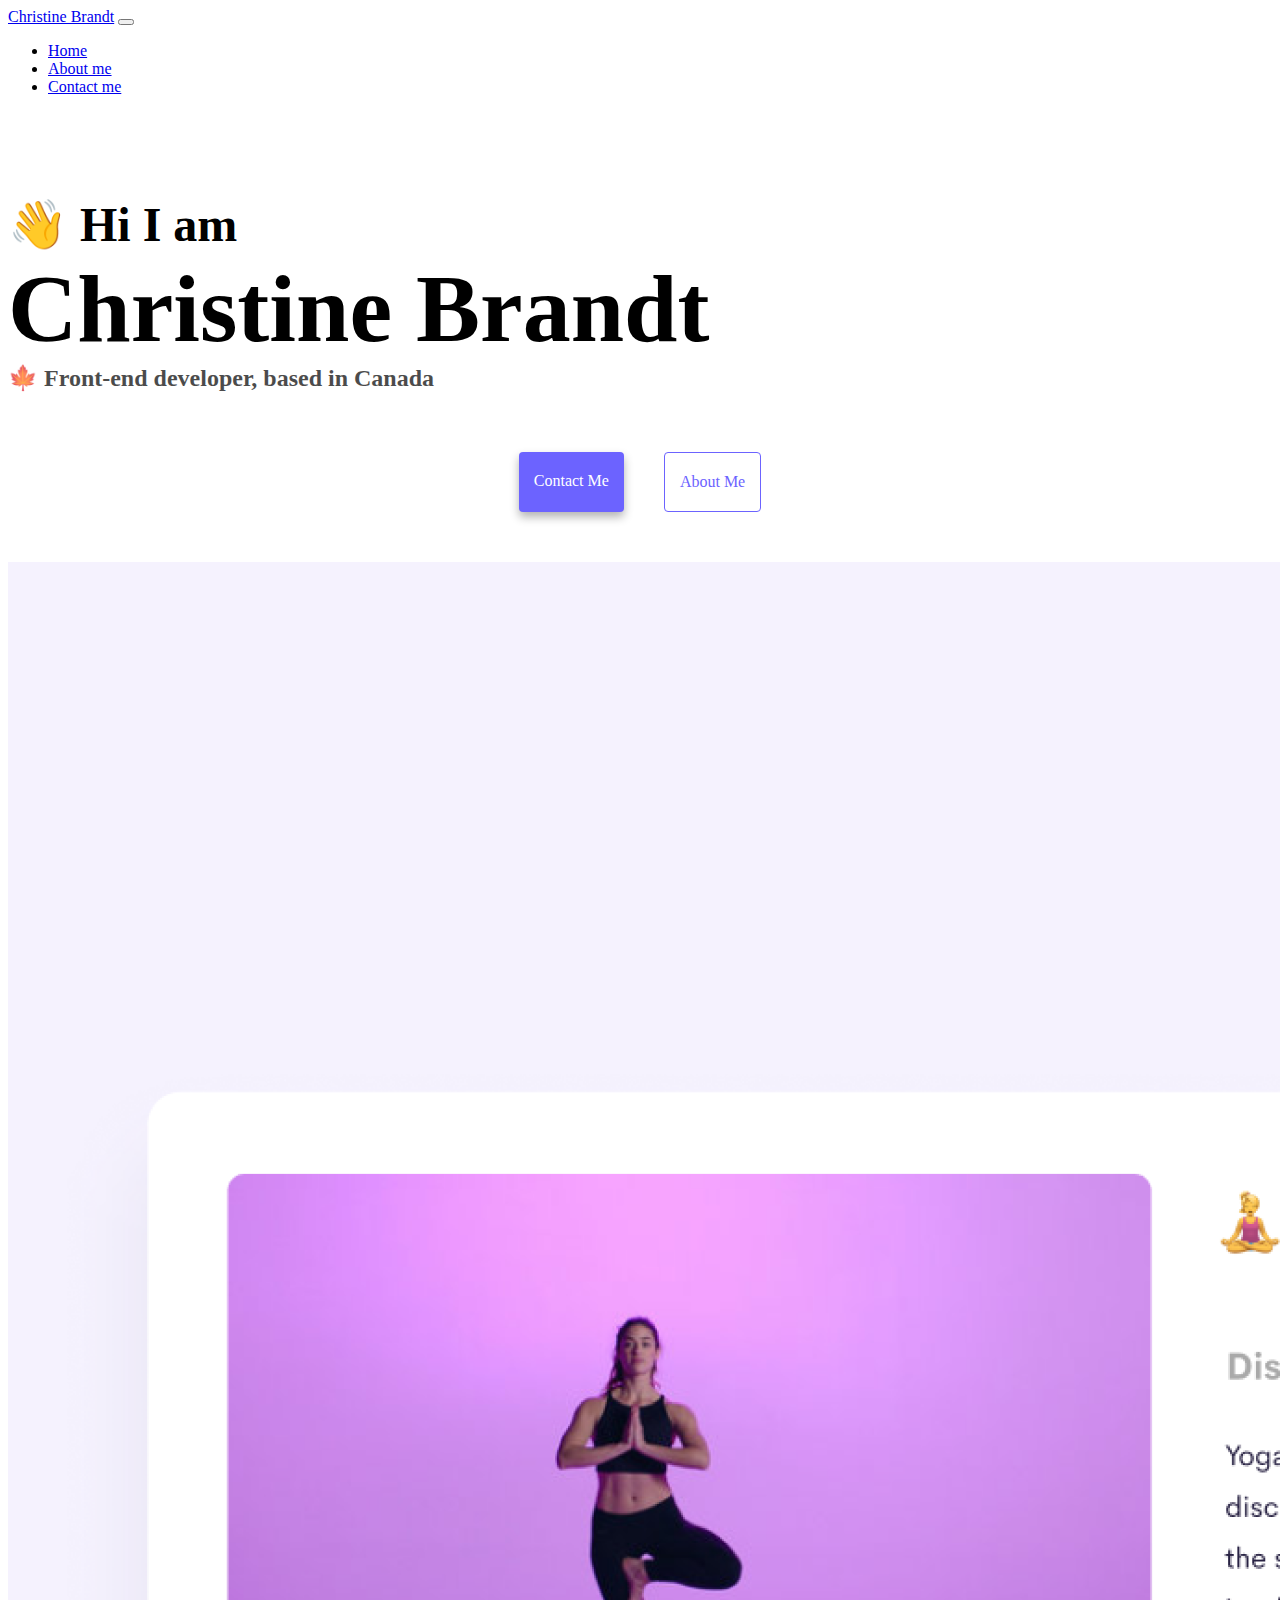
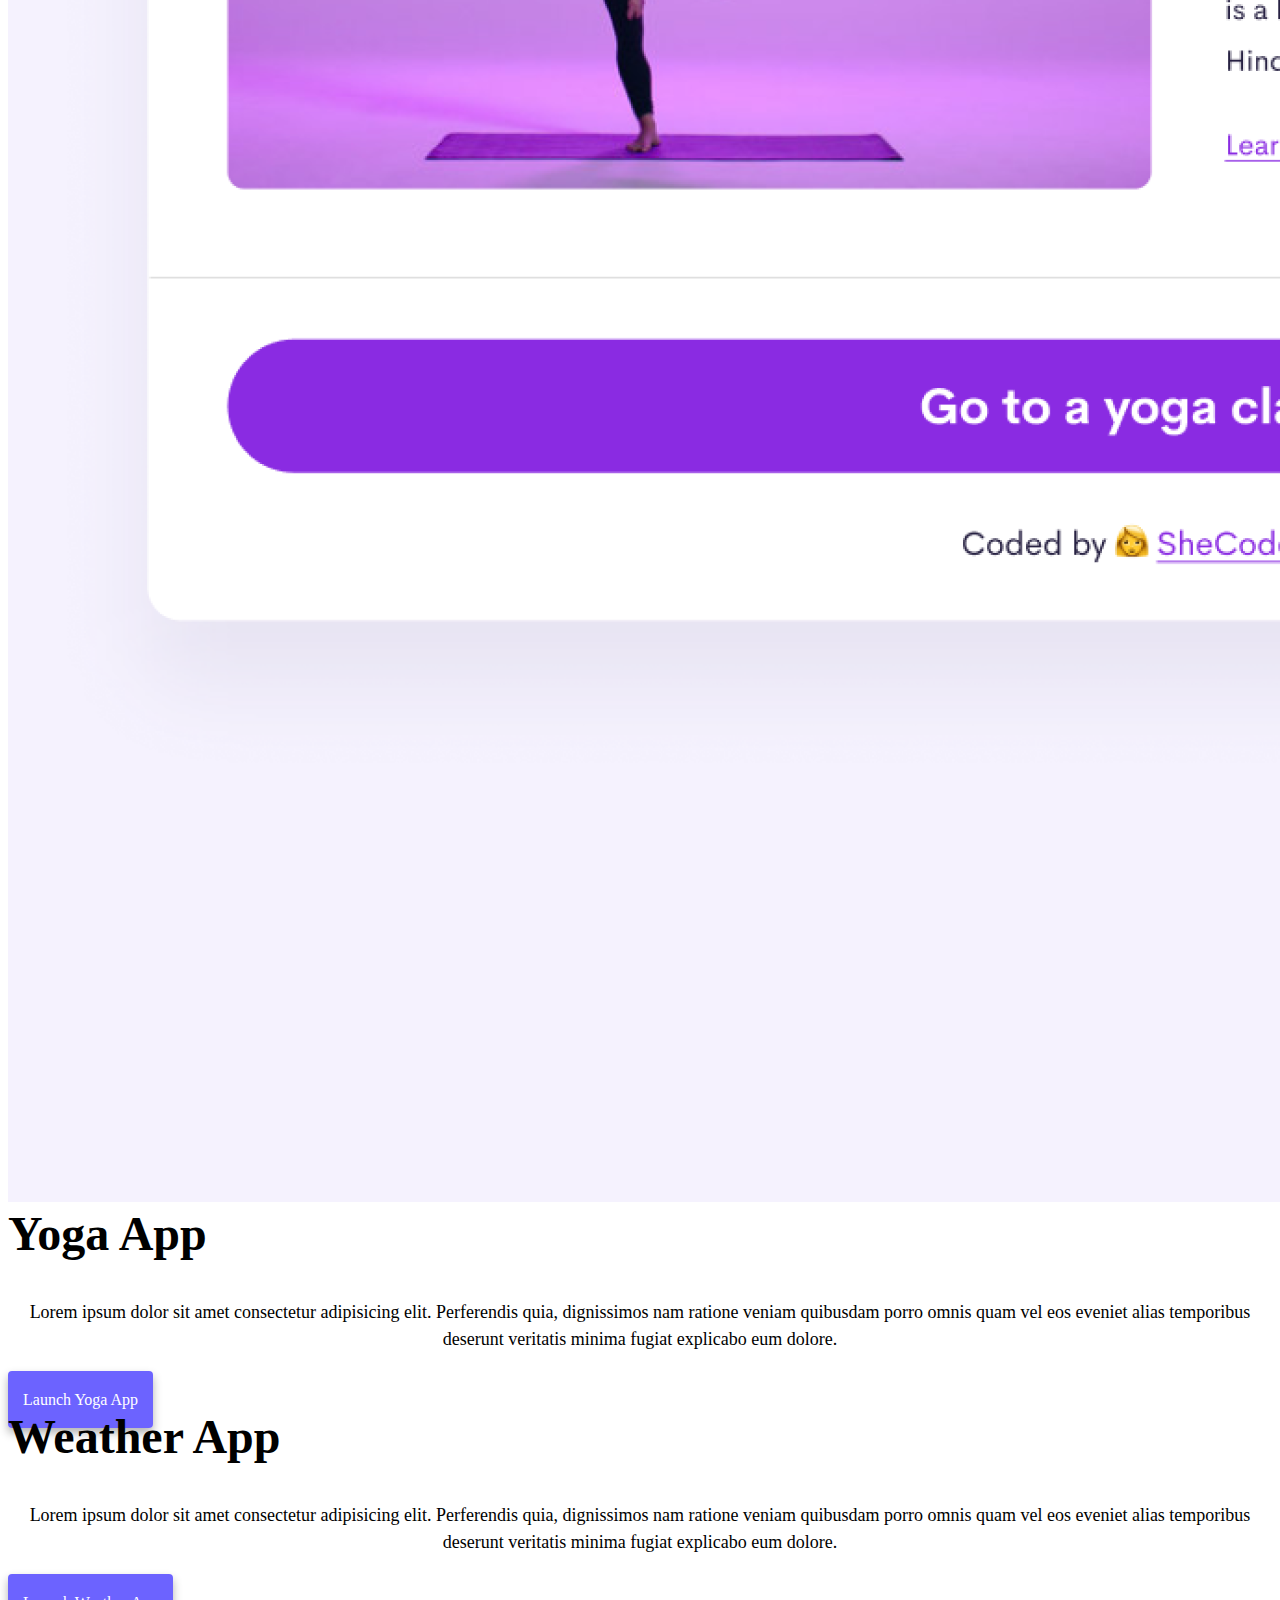
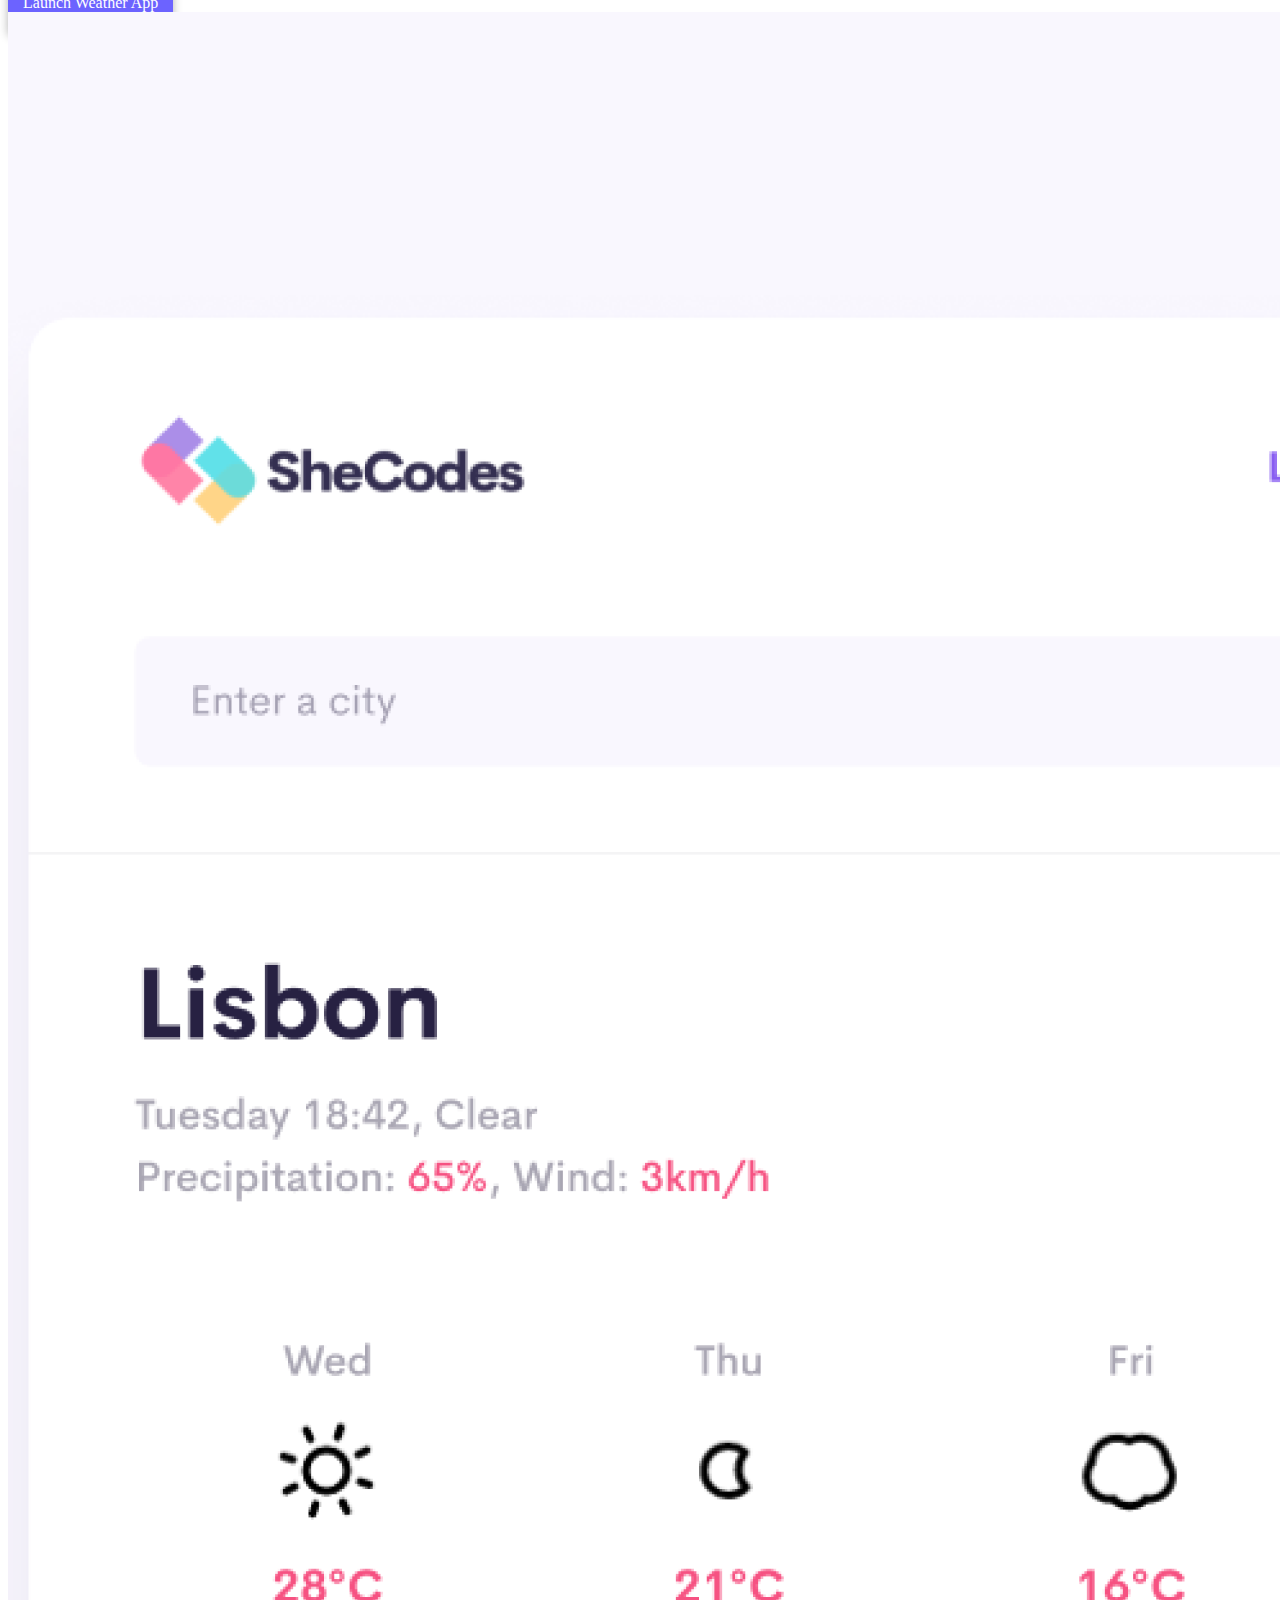
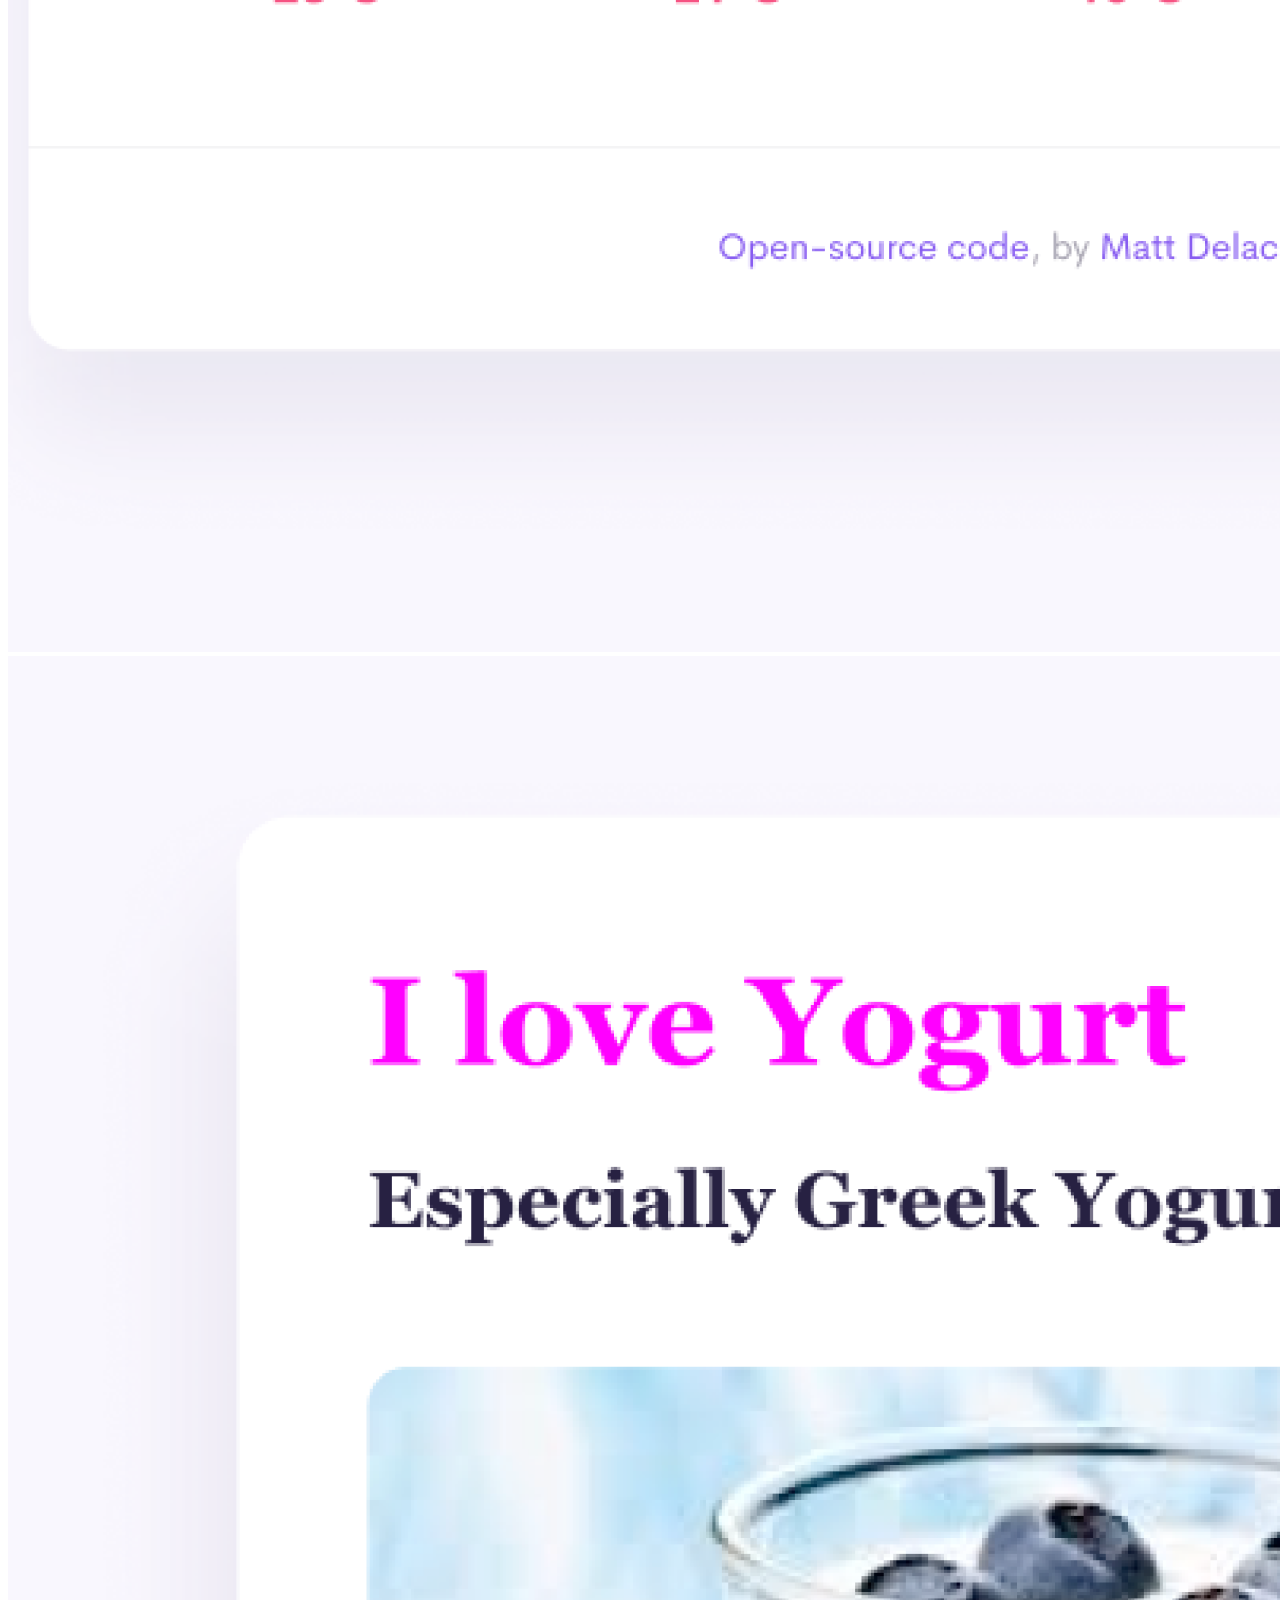
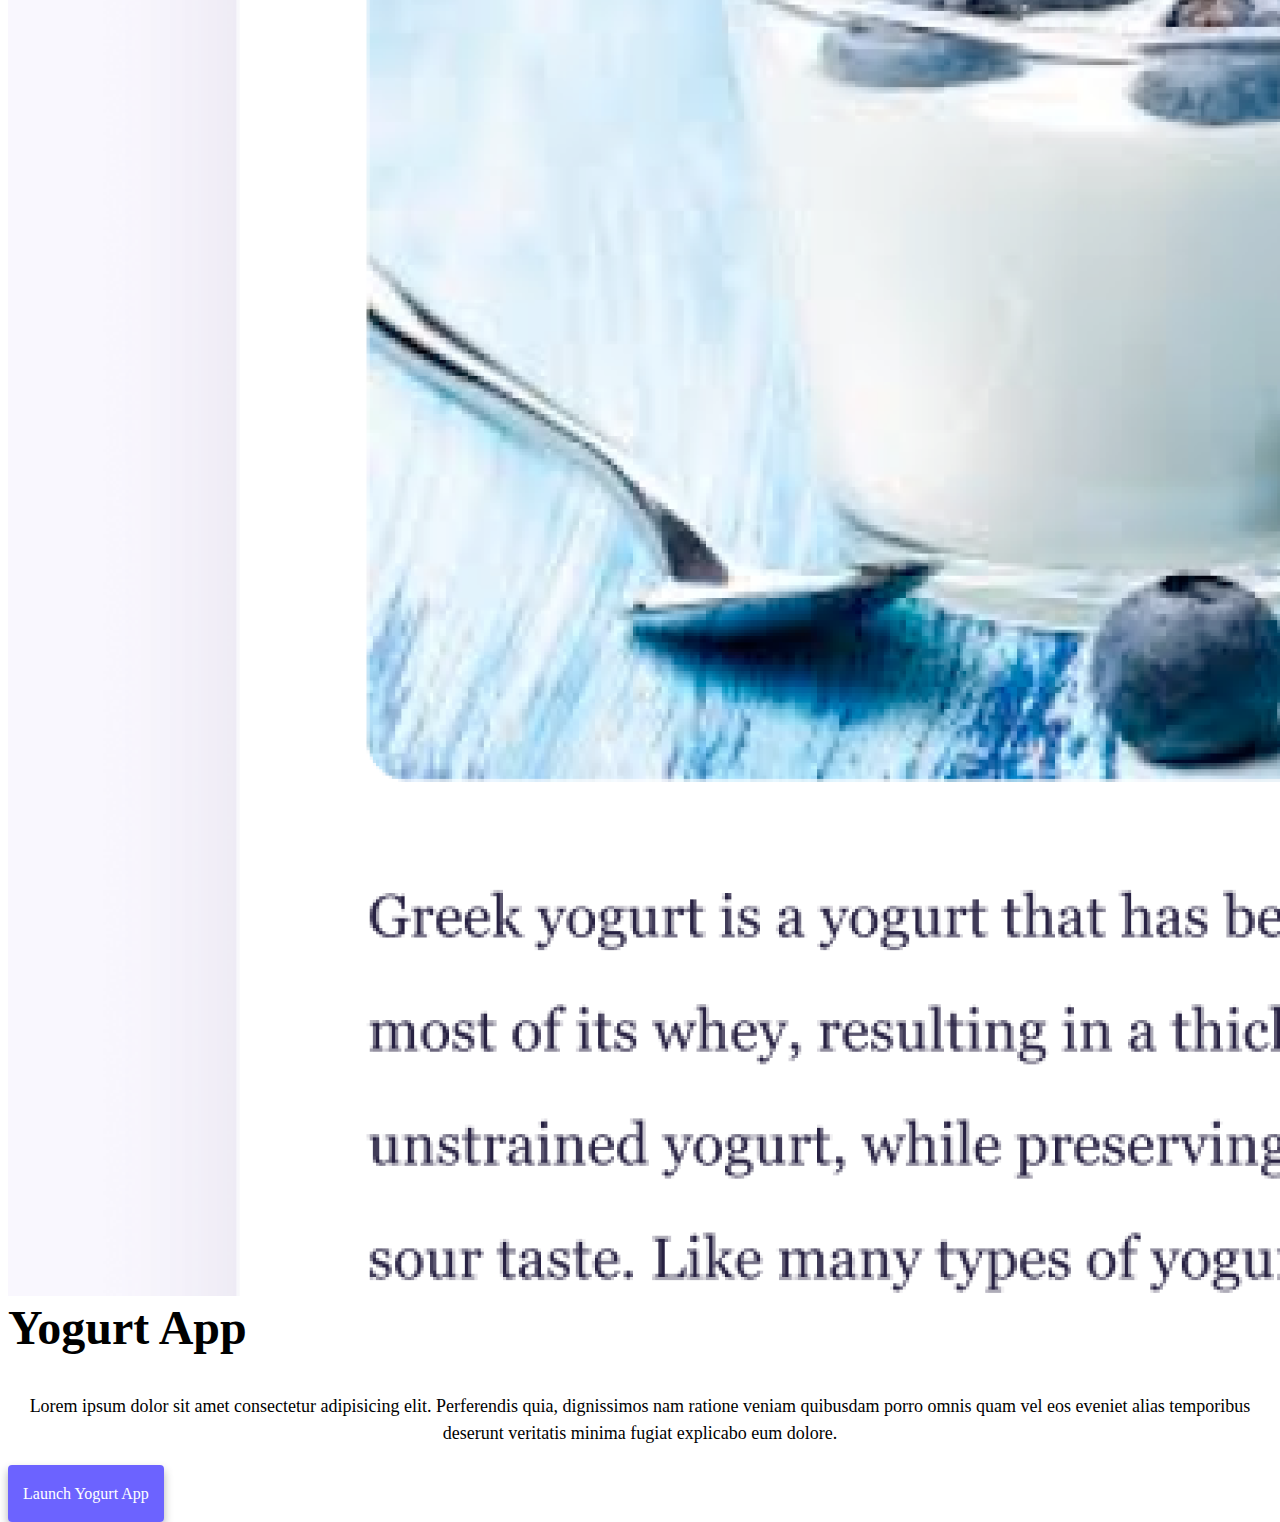
<file: index.html>
<!DOCTYPE html>
<html lang="en">
  <head>
    <meta charset="UTF-8" />
    <meta name="description" content="Portfolio of front end developer Christine Brandt's work, check out her porjects and contact her for job inquiries">
    <meta http-equiv="X-UA-Compatible" content="IE=edge" />
    <meta name="viewport" content="width=device-width, initial-scale=1.0" />
    <title>Front-end developer - Christine Brandt</title>

    <link rel="stylesheet" href="src/style.css" />
    <link
      href="https://cdn.jsdelivr.net/npm/bootstrap@5.1.3/dist/css/bootstrap.min.css"
      rel="stylesheet"
      integrity="sha384-1BmE4kWBq78iYhFldvKuhfTAU6auU8tT94WrHftjDbrCEXSU1oBoqyl2QvZ6jIW3"
      crossorigin="anonymous"
    />
    <script
      src="https://cdn.jsdelivr.net/npm/bootstrap@5.1.3/dist/js/bootstrap.bundle.min.js"
      integrity="sha384-ka7Sk0Gln4gmtz2MlQnikT1wXgYsOg+OMhuP+IlRH9sENBO0LRn5q+8nbTov4+1p"
      crossorigin="anonymous"
    ></script>
  </head>
  <body>
    <nav class="navbar navbar-expand-lg navbar-light bg-light fixed-top">
      <div class="container-fluid">
        <a class="navbar-brand" href="index.html">Christine Brandt</a>
        <button
          class="navbar-toggler"
          type="button"
          data-bs-toggle="collapse"
          data-bs-target="#navbarNav"
          aria-controls="navbarNav"
          aria-expanded="false"
          aria-label="Toggle navigation"
        >
          <span class="navbar-toggler-icon"></span>
        </button>
        <div class="collapse navbar-collapse" id="navbarNav">
          <ul class="navbar-nav">
            <li class="nav-item">
              <a class="nav-link" href="index" title="navigation link home">Home</a>
            </li>
            <li class="nav-item">
              <a class="nav-link" href="about.html" title="navigation link to about page">About me</a>
            </li>
            <li class="nav-item">
              <a class="nav-link" href="about.html#contact" title="navigation link to about page">Contact me</a>
            </li>
          </ul>
        </div>
      </div>
    </nav>
    <div class="content-container">
    <h2 class="text-center">👋 Hi I am</h2>
    <h1 class="text-center">Christine Brandt</h1>
    <h3 class="text-center mt-2">🍁 Front-end developer, based in Canada</h3>
    <div class="navigation-links mb-5">
      <a href="about.html#contact" class="contact-link" title="contact button link">Contact me</a>
      <a href="about.html" class="about-link" title="about button link">About me</a>
    </div>
    <div class="container">
      <div class="row">
        <div class="col-sm-6">
          <img src="src/photo/yoga.png" alt="yoga pose" class="img-fluid rounded d-none d-sm-block" />
        </div>
        <div class="col-sm-6">
          <h2 class="mb-3">Yoga App</h2>
          <p>
            Lorem ipsum dolor sit amet consectetur adipisicing elit. Perferendis
            quia, dignissimos nam ratione veniam quibusdam porro omnis quam vel
            eos eveniet alias temporibus deserunt veritatis minima fugiat
            explicabo eum dolore.
          </p>
          <div class="mt-5">
            <a href="#" class="primary-link" title="link to yoga app">Launch Yoga App</a>
          </div>
        </div>
      </div>
      <div class="row mt-5">
        <div class="col-sm-6">
          <h2 class="mb-3">Weather App</h2>
          <p>
            Lorem ipsum dolor sit amet consectetur adipisicing elit. Perferendis
            quia, dignissimos nam ratione veniam quibusdam porro omnis quam vel
            eos eveniet alias temporibus deserunt veritatis minima fugiat
            explicabo eum dolore.
          </p>
          <div class="mb-5 mt-5">
            <a href="#" class="primary-link" title="link to weather app">Launch Weather App</a></div>
        </div>
        <div class="col-sm-6">
          <img src="src/photo/download.png" alt="weather app example" class="img-fluid rounded d-none d-sm-block" />
        </div>
        <div class="row mt-5">
          <div class="col-sm-6">
            <img src="src/photo/yogurt.png" alt="yogurt" class="img-fluid rounded d-none d-sm-block">
          </div>
          <div class="col-md-6">
            <h2 class="mb-3">Yogurt App</h2>
            <p>
                Lorem ipsum dolor sit amet consectetur adipisicing elit. Perferendis quia, dignissimos nam ratione veniam quibusdam porro omnis quam vel eos eveniet alias temporibus deserunt veritatis minima fugiat explicabo eum dolore.
            </p>
            <div class="mt-5">
              <a href="#" class="primary-link" title="link to yoga app">Launch Yogurt App</a>
            </div>
          </div>
        </div>
    </div>
  </div>
  </body>
</html>
</file>
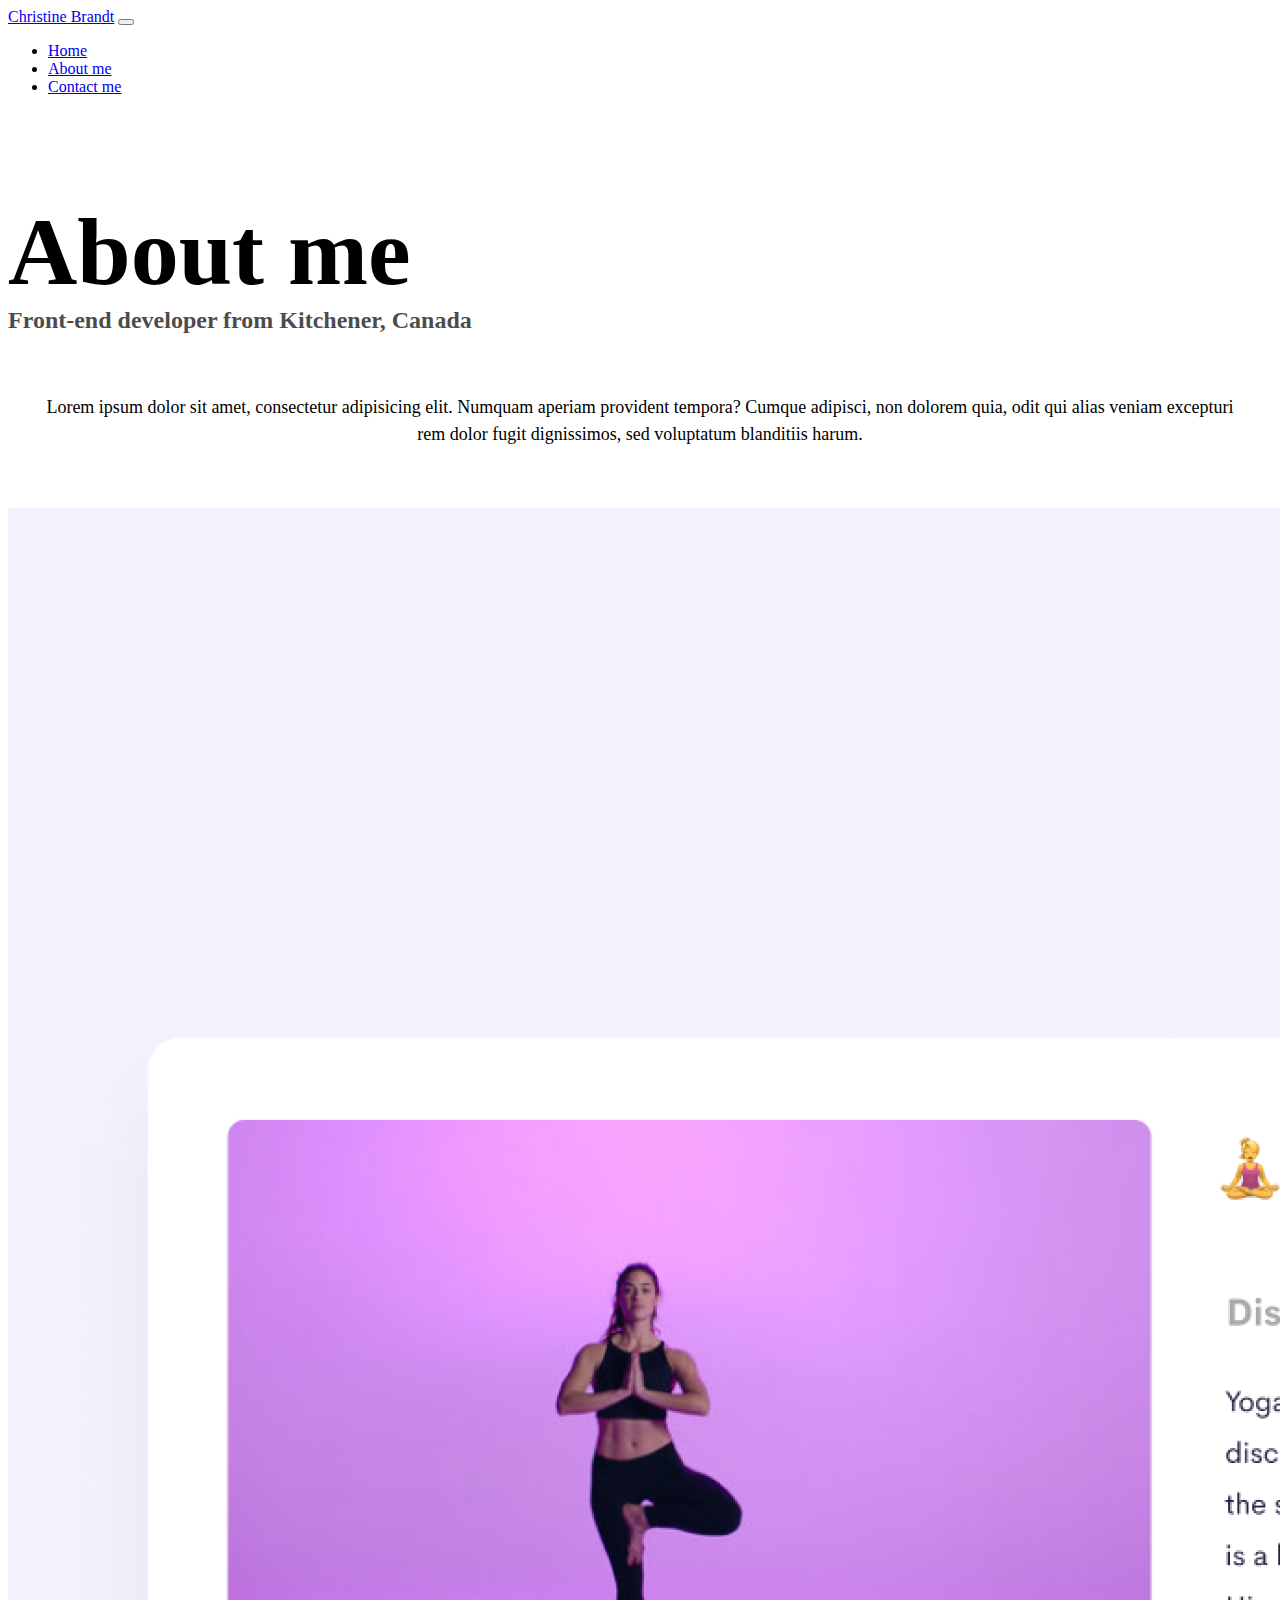
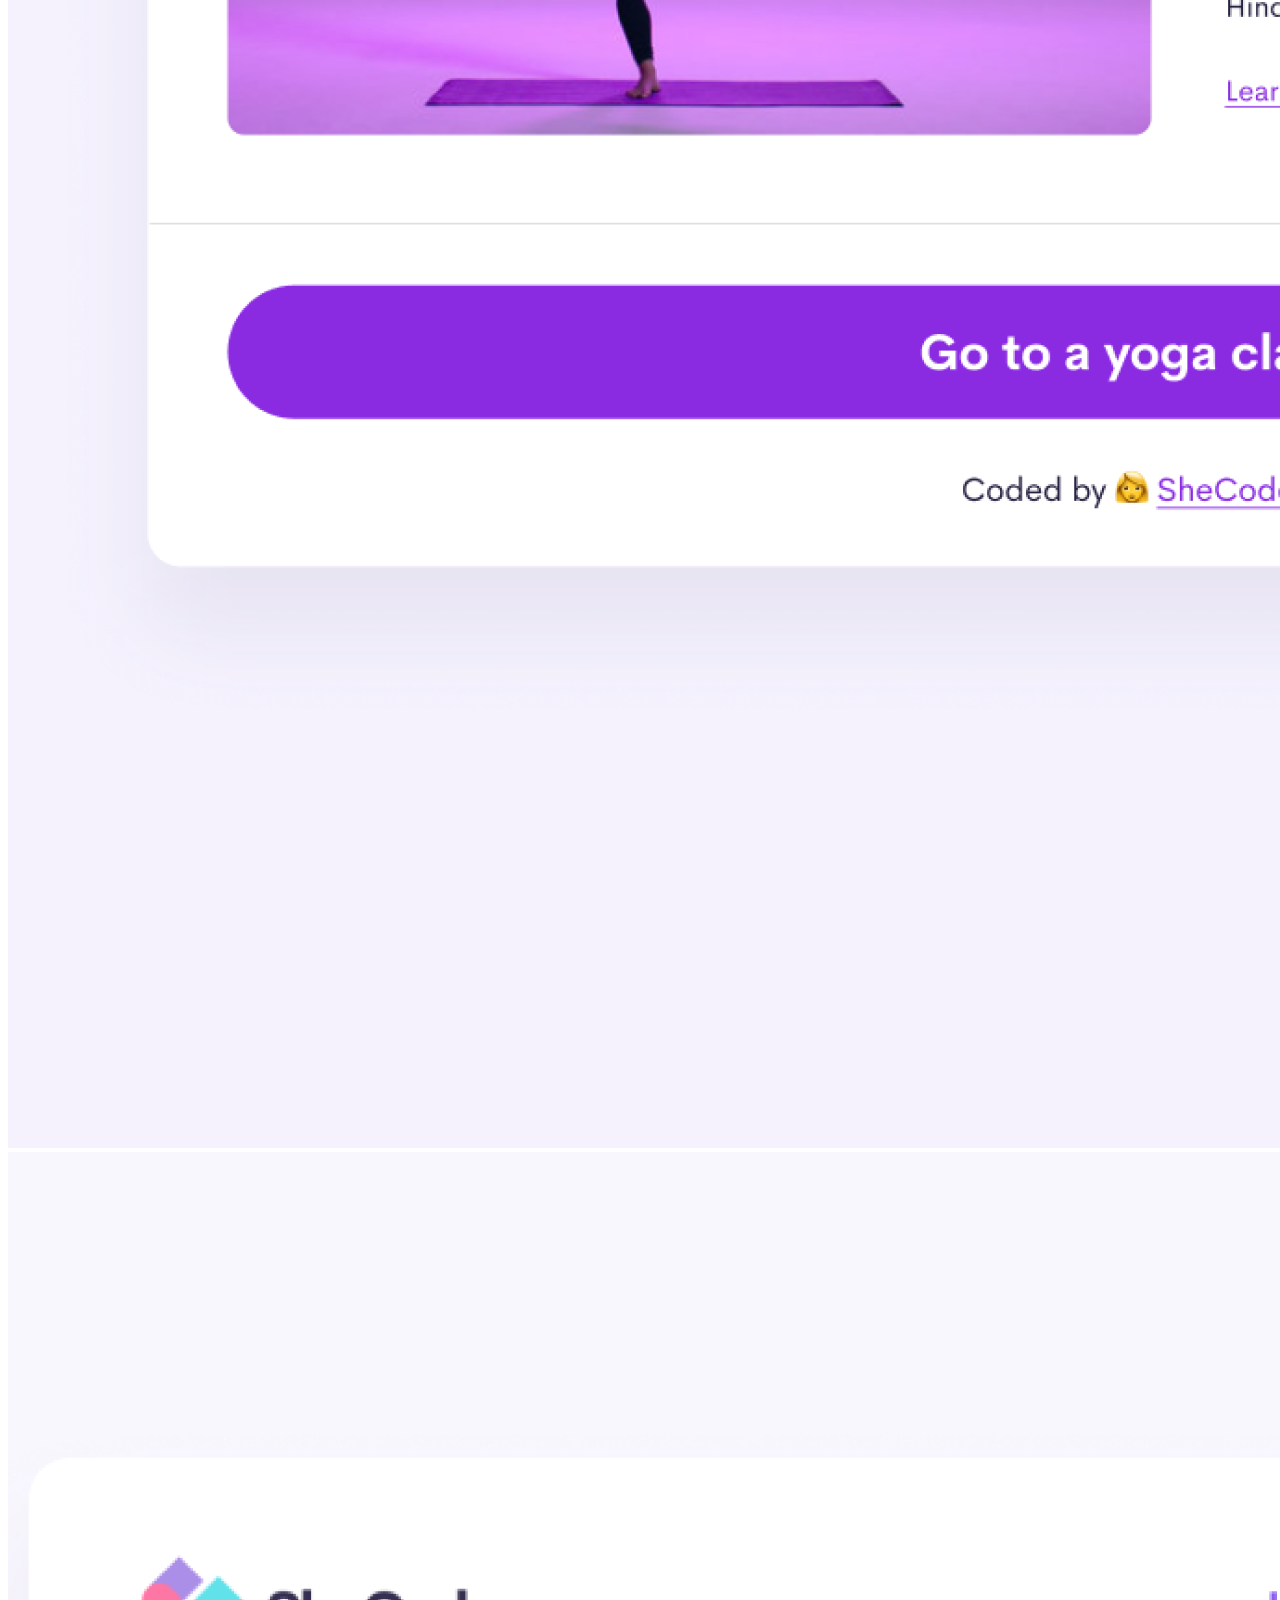
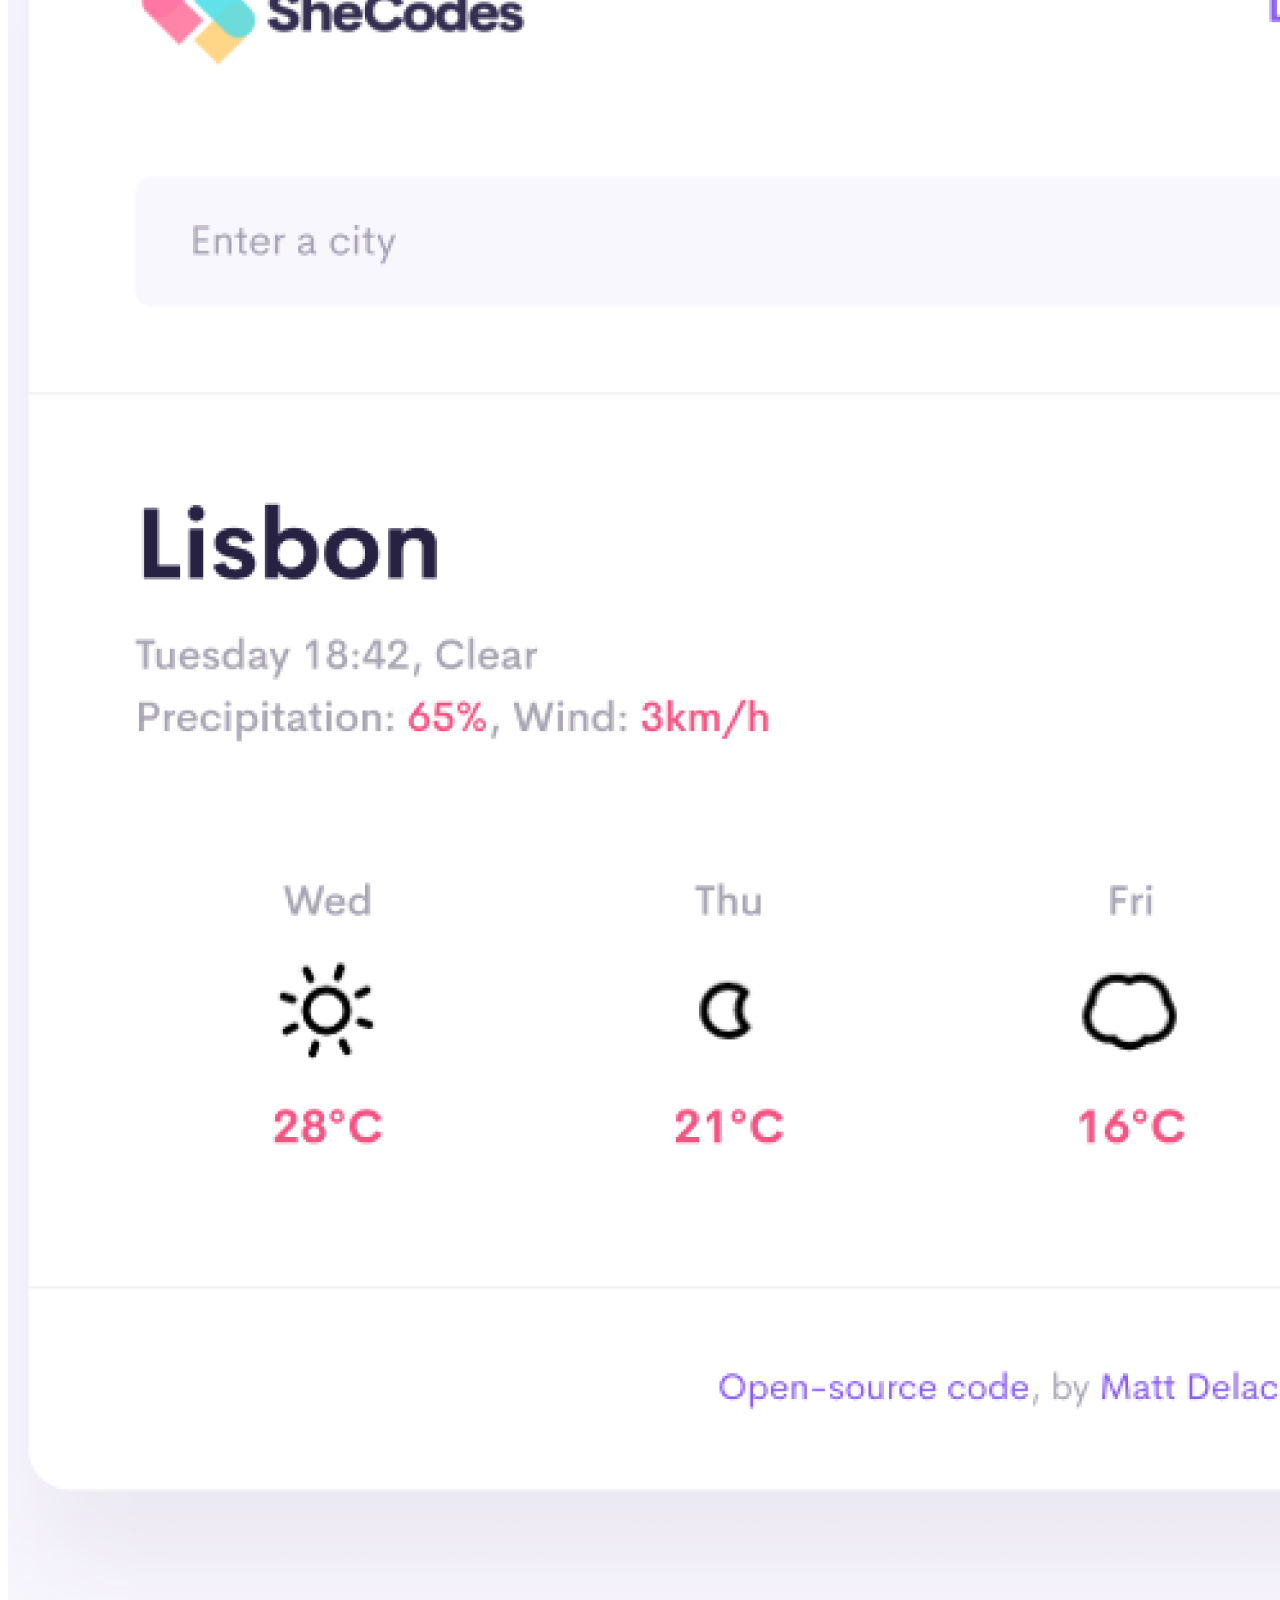
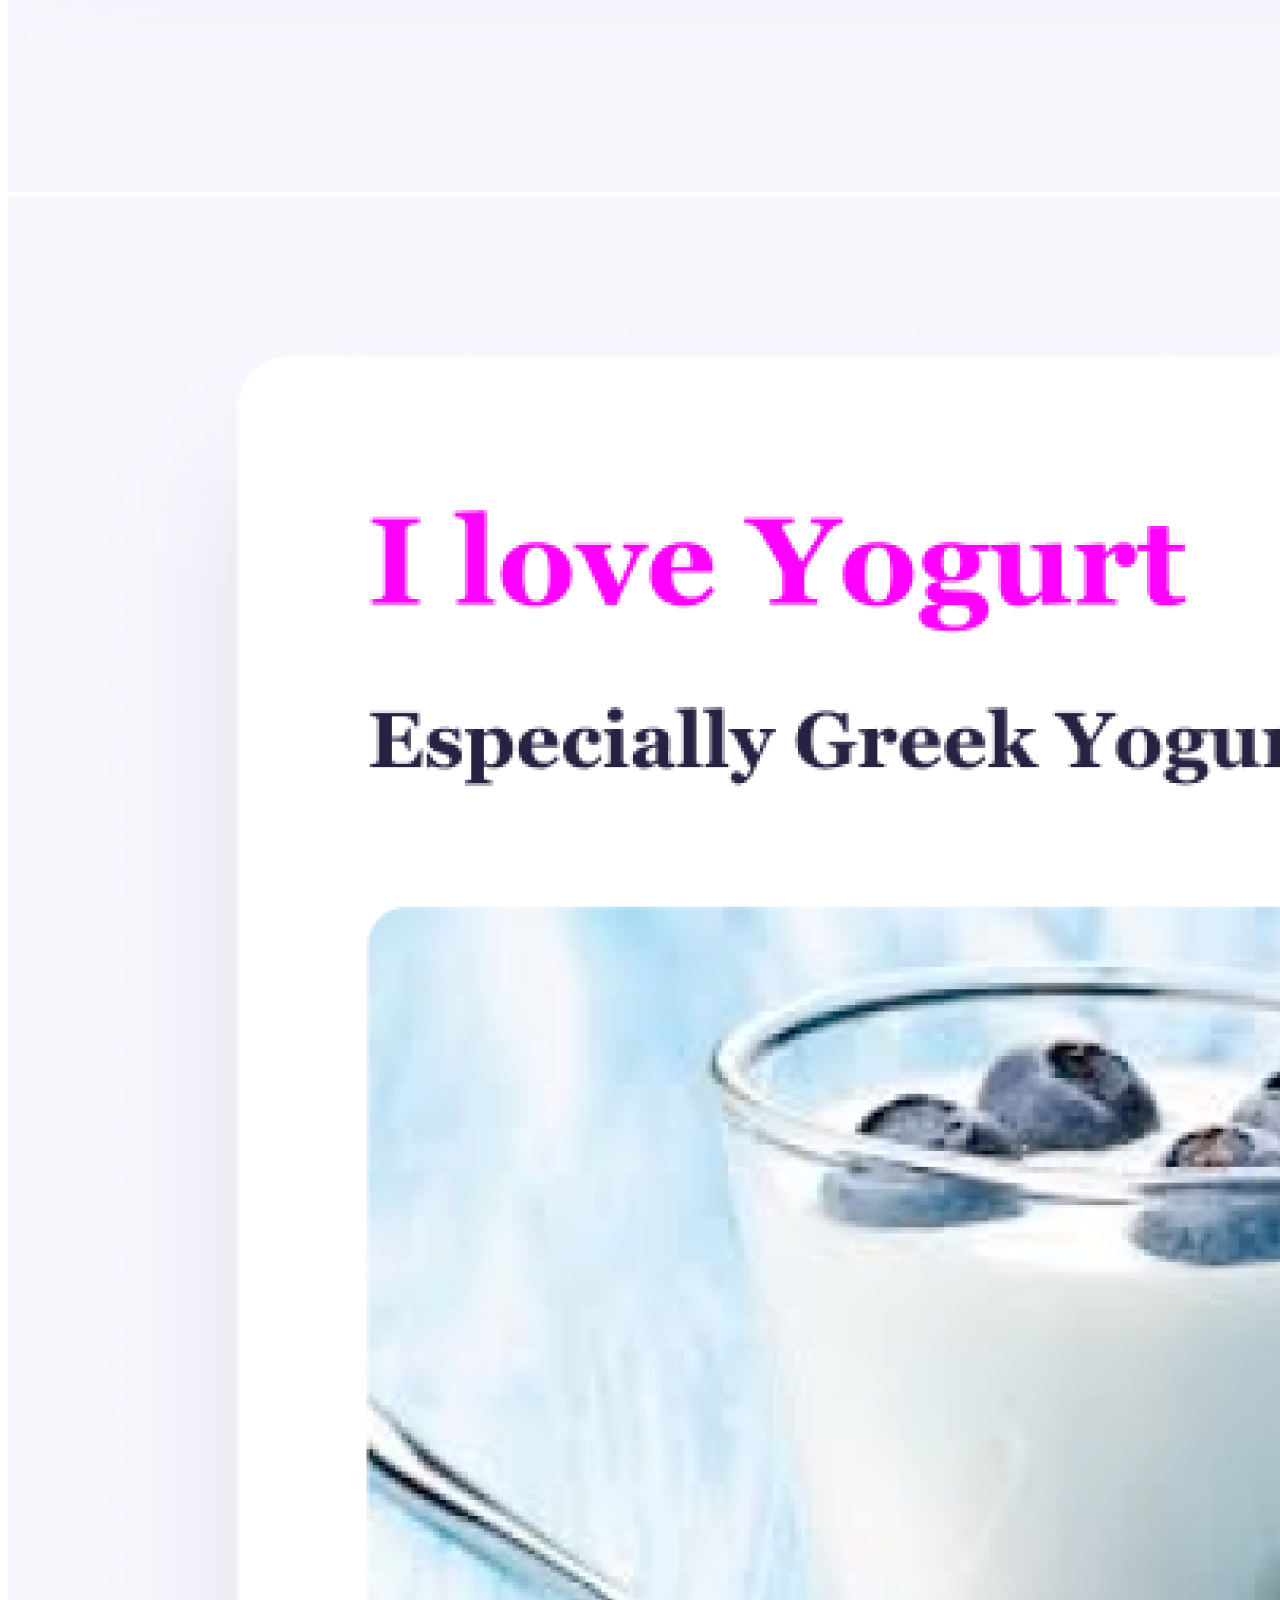
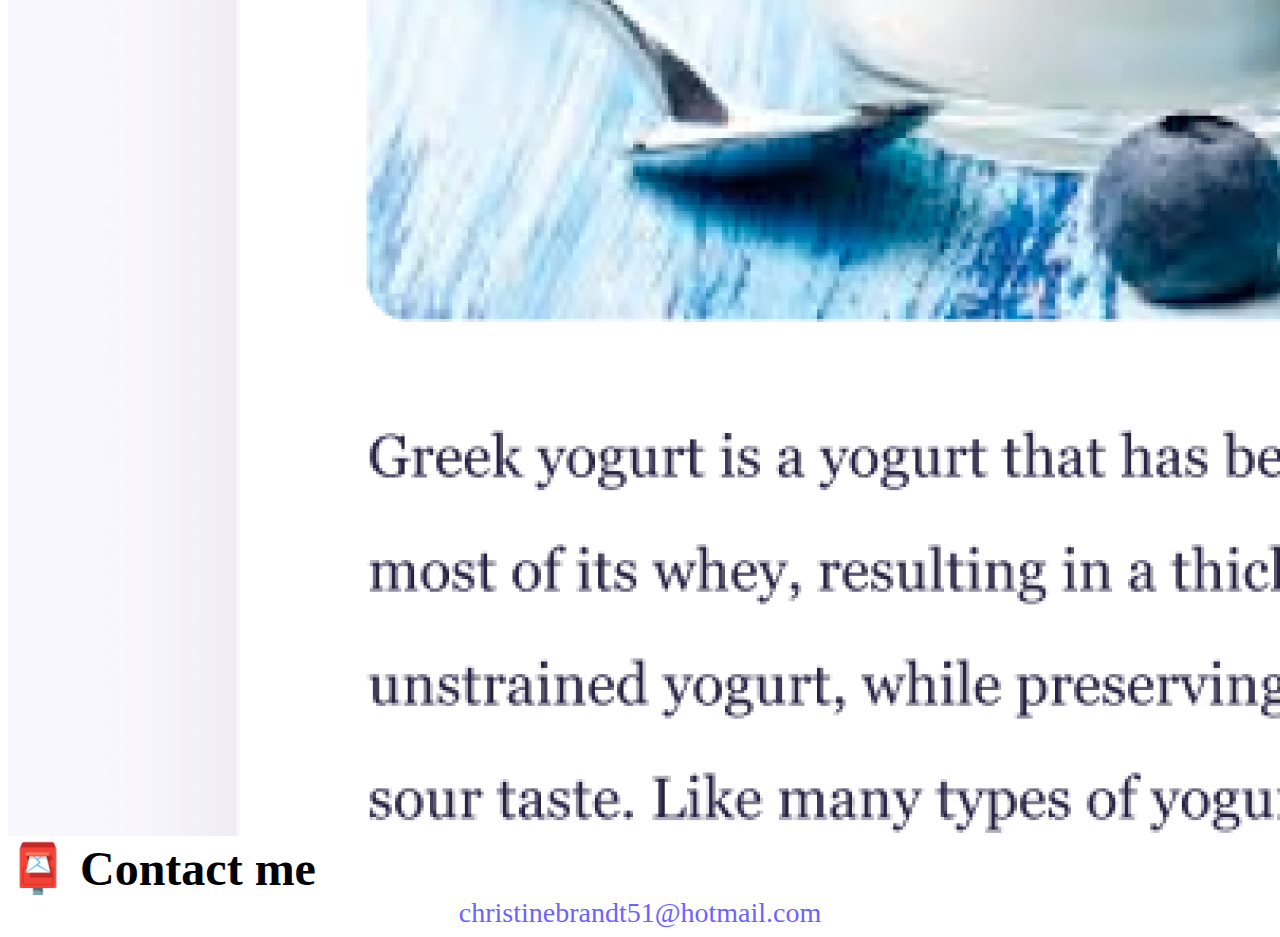
<file: about.html>
<!DOCTYPE html>
<html lang="en">
  <head>
    <meta charset="UTF-8" />
    <meta
      name="description"
      content="An overview of the work front-end developer Christine Brandt has done and how to contact her"
    />
    <meta http-equiv="X-UA-Compatible" content="IE=edge" />
    <meta name="viewport" content="width=device-width, initial-scale=1.0" />
    <link rel="stylesheet" href="src/style.css" />
    <link
      href="https://cdn.jsdelivr.net/npm/bootstrap@5.1.3/dist/css/bootstrap.min.css"
      rel="stylesheet"
      integrity="sha384-1BmE4kWBq78iYhFldvKuhfTAU6auU8tT94WrHftjDbrCEXSU1oBoqyl2QvZ6jIW3"
      crossorigin="anonymous"
    />
    <script
      src="https://cdn.jsdelivr.net/npm/bootstrap@5.1.3/dist/js/bootstrap.bundle.min.js"
      integrity="sha384-ka7Sk0Gln4gmtz2MlQnikT1wXgYsOg+OMhuP+IlRH9sENBO0LRn5q+8nbTov4+1p"
      crossorigin="anonymous"
    ></script>
    <title>About page - Christine Brandt</title>
  </head>
  <body>
    <nav class="navbar navbar-expand-lg navbar-light bg-light fixed-top">
      <div class="container-fluid">
        <a class="navbar-brand" href="#" title="navigation link to home page"
          >Christine Brandt</a
        >
        <button
          class="navbar-toggler"
          type="button"
          data-bs-toggle="collapse"
          data-bs-target="#navbarNav"
          aria-controls="navbarNav"
          aria-expanded="false"
          aria-label="Toggle navigation"
        >
          <span class="navbar-toggler-icon"></span>
        </button>
        <div class="collapse navbar-collapse" id="navbarNav">
          <ul class="navbar-nav">
            <li class="nav-item">
              <a
                class="nav-link"
                href="index.html"
                title="navigation link to home page"
                >Home</a
              >
            </li>
            <li class="nav-item">
              <a
                class="nav-link"
                href="about.html"
                title="navigation link to about page"
                >About me</a
              >
            </li>
            <li class="nav-item">
              <a
                class="nav-link"
                href="about.html#contact"
                title="navigation link to contact link"
                >Contact me</a
              >
            </li>
          </ul>
        </div>
      </div>
    </nav>
    <div class="content-container">
      <h1 class="text-center">About me</h1>
      <h3 class="text-center">Front-end developer from Kitchener, Canada</h3>
      <div class="about-paragraphs text-center">
        <p>
          Lorem ipsum dolor sit amet, consectetur adipisicing elit. Numquam
          aperiam provident tempora? Cumque adipisci, non dolorem quia, odit qui
          alias veniam excepturi rem dolor fugit dignissimos, sed voluptatum
          blanditiis harum.
        </p>
      </div>
      <div class="container">
        <div class="row">
          <div class="col-sm-4">
            <img
              src="/src/photo/yoga.png"
              alt="yoga pose"
              class="img-fluid p-2 mb-4 shadow rounded"
            />
          </div>
          <div class="col-sm-4">
            <img
              src="src/photo/download.png"
              alt="weather app"
              class="img-fluid p-2 mb-4 shadow rounded"
            />
          </div>
          <div class="col-sm-4">
            <img
              src="src/photo/yogurt.png"
              alt="yogurt"
              class="img-fluid p-2 mb-4 shadow rounded"
            />
          </div>
        </div>
      </div>
    </div>
    <div id="contact" class="mt-5">
      <h2 class="text-center">📮 Contact me</h2>
      <a href="mailto:[email]" class="email-link" title="link to my email">
        christinebrandt51@hotmail.com
      </a>
    </div>
  </body>
</html>
</file>
<file: src/style.css>
:root {
  --primary-color: #6c63ff;
  --secondary-color: #f5f2fe;
  --box-shadow: 0 5px 10px rgba(0, 0, 0, 0.3);
}

h1,
h2,
h3 {
  margin: 0;
}

h1 {
  font-size: 96px !important;
}

h2 {
  font-size: 48px !important;
}

h3 {
  font-size: 24px !important;
  opacity: 0.7;
}

p {
  padding: 20px;
  border-radius: 4px;
  font-size: 18px;
  line-height: 1.5;
  text-align: center;
}

.navigation-links {
  display: flex;
  margin-top: 40px;
  justify-content: center;
}

.navigation-links a {
  margin: 20px;
  border-radius: 4px;
  padding: 20px 15px;
  text-decoration: none;
  text-transform: capitalize;
}

.contact-link {
  background: var(--primary-color);
  box-shadow: var(--box-shadow);
  color: white;
}

.about-link {
  color: var(--primary-color);
  border: 1px solid var(--primary-color);
}

.homepage-link {
  color: var(--primary-color);
  text-align: center;
  display: block;
}

.about-paragraphs {
  display: flex;
  margin: 30px 0;
}

.about-paragraphs p {
  margin: 10px;
}

.email-link {
  display: flex;
  justify-content: center;
  color: var(--primary-color);
  font-size: 28px;
  text-decoration: none;
}

.email-link:hover {
  text-decoration: underline;
  display: flex;
  justify-content: center;
}

.primary-link {
  border-radius: 4px;
  padding: 20px 15px;
  text-decoration: none;
  text-transform: capitalize;
  background: var(--primary-color);
  box-shadow: var(--box-shadow);
  color: white;
}

.content-container {
  margin-top: 100px;
}

.container {
  margin-top: 30px;
  width: 100%;
}
</file>
